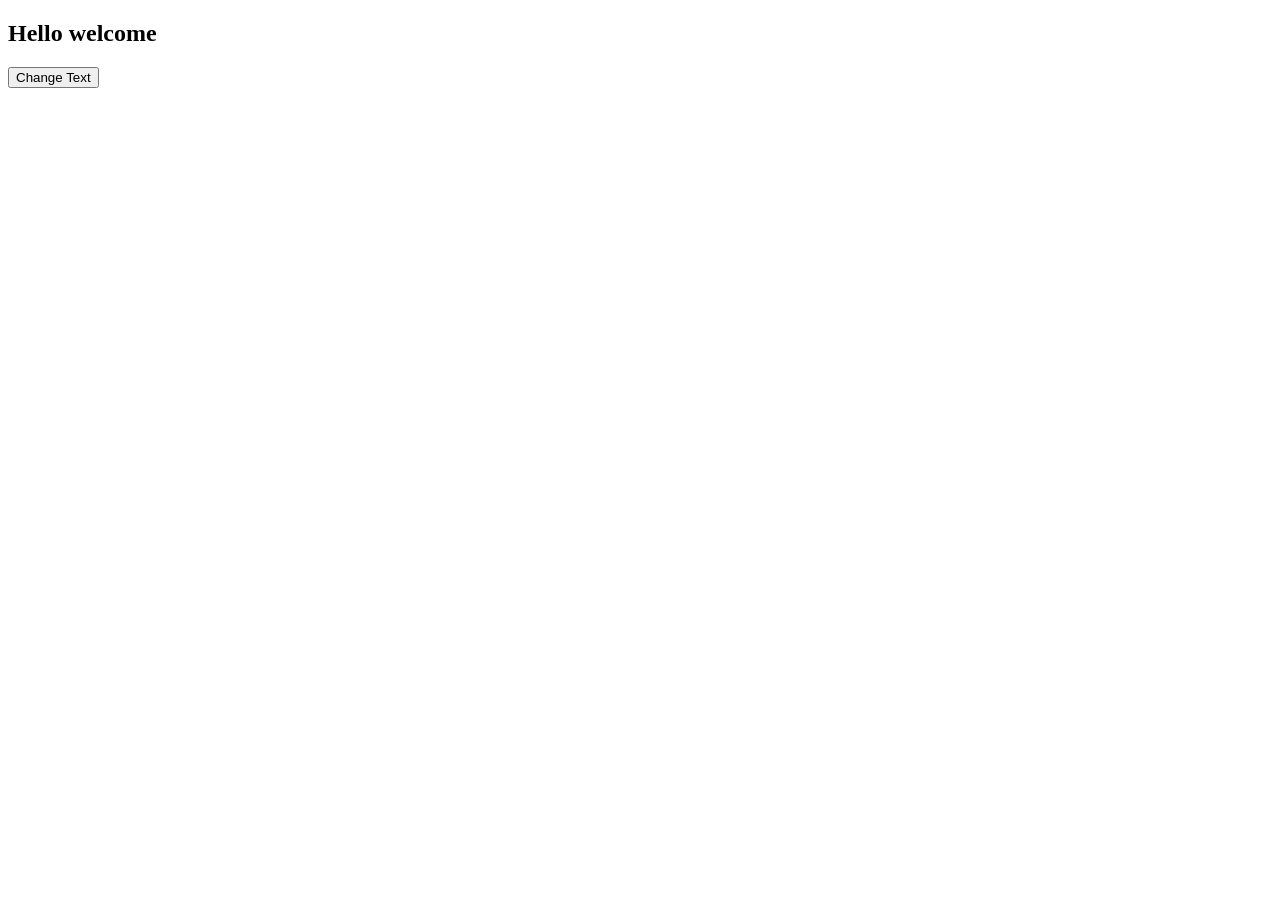
<file: home.html>
<!DOCTYPE html>
<html lang="en">
<head>
    <meta charset="UTF-8">
    <meta name="viewport" content="width=device-width, initial-scale=1.0">
    <title>Document</title>
    <script>
        function changeText(){
            var xhtp= new XMLHttpRequest();
            xhtp.onreadystatechange=function (){
                if(this.readyState == 4 && this.status == 200){
                    document.getElementById("demo").innerHTML = this.responseText;
                }
            };
            xhtp.open("GET", "home.txt" , true);
            xhtp.send();
        }
    </script>
</head>
<body>
    <div id="demo">
        <h2>Hello welcome</h2>
        <button type="button" onclick="changeText()">Change Text</button>
    </div>
</body>
</html>
</file>
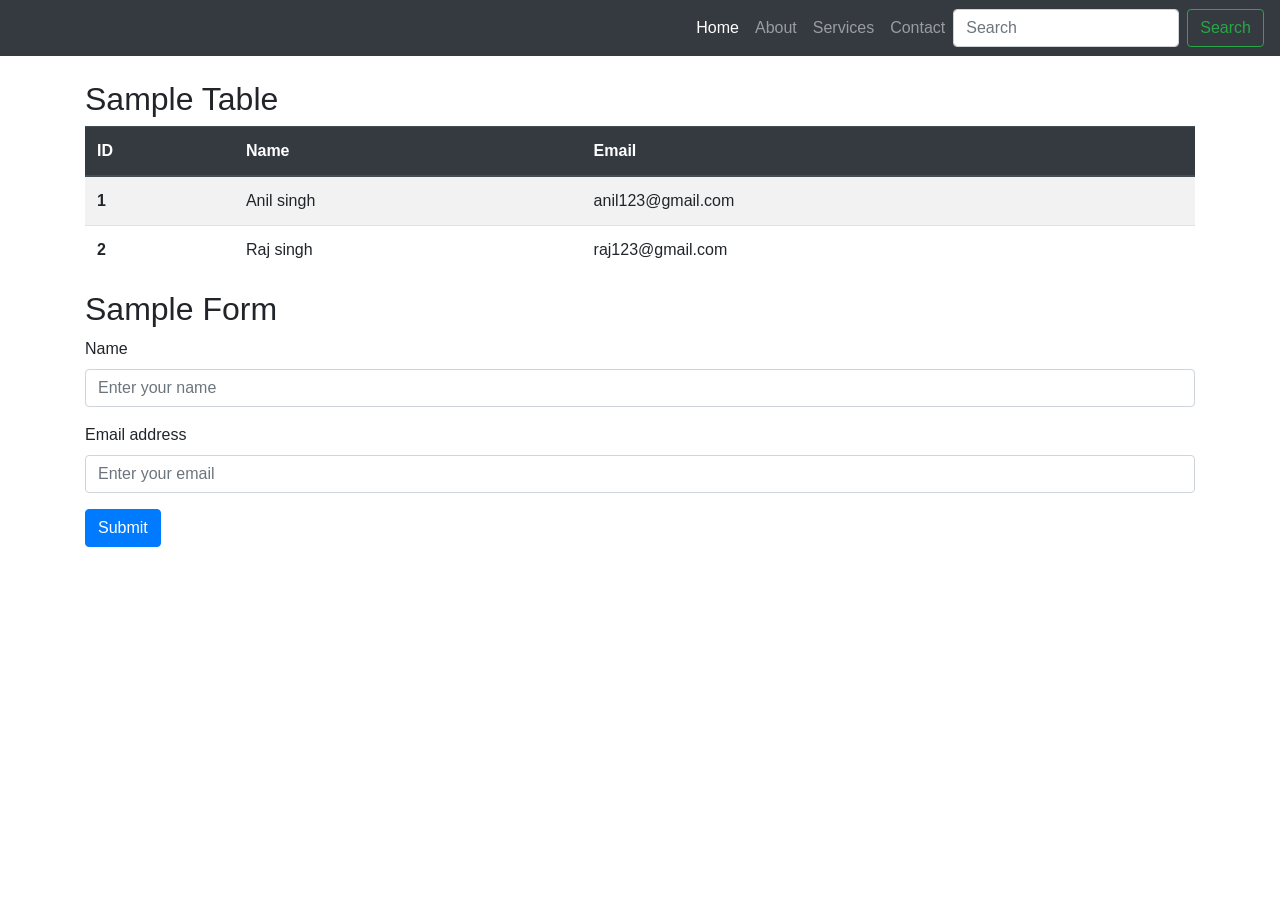
<file: assignment/bootstrapcam.html>
<!DOCTYPE html>
<html lang="en">

<head>
    <meta charset="UTF-8">
    <meta name="viewport" content="width=device-width, initial-scale=1.0">
    <title>Bootstrap Integrated Example</title>

    <link href="https://stackpath.bootstrapcdn.com/bootstrap/4.5.2/css/bootstrap.min.css" rel="stylesheet">
</head>

<body>

    <nav class="navbar navbar-expand-lg navbar-dark bg-dark">
        <button class="navbar-toggler" type="button" data-toggle="collapse" data-target="#navbarNav"
            aria-controls="navbarNav" aria-expanded="false" aria-label="Toggle navigation">
            <span class="navbar-toggler-icon"></span>
        </button>
        <div class="collapse navbar-collapse justify-content-end" id="navbarNav">
            <ul class="navbar-nav">
                <li class="nav-item active">
                    <a class="nav-link" href="#home">Home</a>
                </li>
                <li class="nav-item">
                    <a class="nav-link" href="#about">About</a>
                </li>
                <li class="nav-item">
                    <a class="nav-link" href="#services">Services</a>
                </li>
                <li class="nav-item">
                    <a class="nav-link" href="#contact">Contact</a>
                </li>
            </ul>
            <form class="form-inline my-2 my-lg-0">
                <input class="form-control mr-sm-2" type="search" placeholder="Search" aria-label="Search">
                <button class="btn btn-outline-success my-2 my-sm-0" type="submit">Search</button>
            </form>
        </div>
    </nav>

    <div class="container mt-4">
        <h2>Sample Table</h2>
        <table class="table table-striped">
            <thead class="thead-dark">
                <tr>
                    <th scope="col">ID</th>
                    <th scope="col">Name</th>
                    <th scope="col">Email</th>
                </tr>
            </thead>
            <tbody>
                <tr>
                    <th scope="row">1</th>
                    <td>Anil singh</td>
                    <td>anil123@gmail.com</td>
                </tr>
                <tr>
                    <th scope="row">2</th>
                    <td>Raj singh</td>
                    <td>raj123@gmail.com</td>
                </tr>
            </tbody>
        </table>

        <h2>Sample Form</h2>
        <form>
            <div class="form-group">
                <label for="name">Name</label>
                
                <input type="text" class="form-control" id="name" placeholder="Enter your name">
            </div>
            <div class="form-group">
                <label for="email">Email address</label>
                <input type="email" class="form-control" id="email" placeholder="Enter your email">
            </div>
            <button type="submit" class="btn btn-primary">Submit</button>
        </form>
    </div>

</body>

</html>
</file>
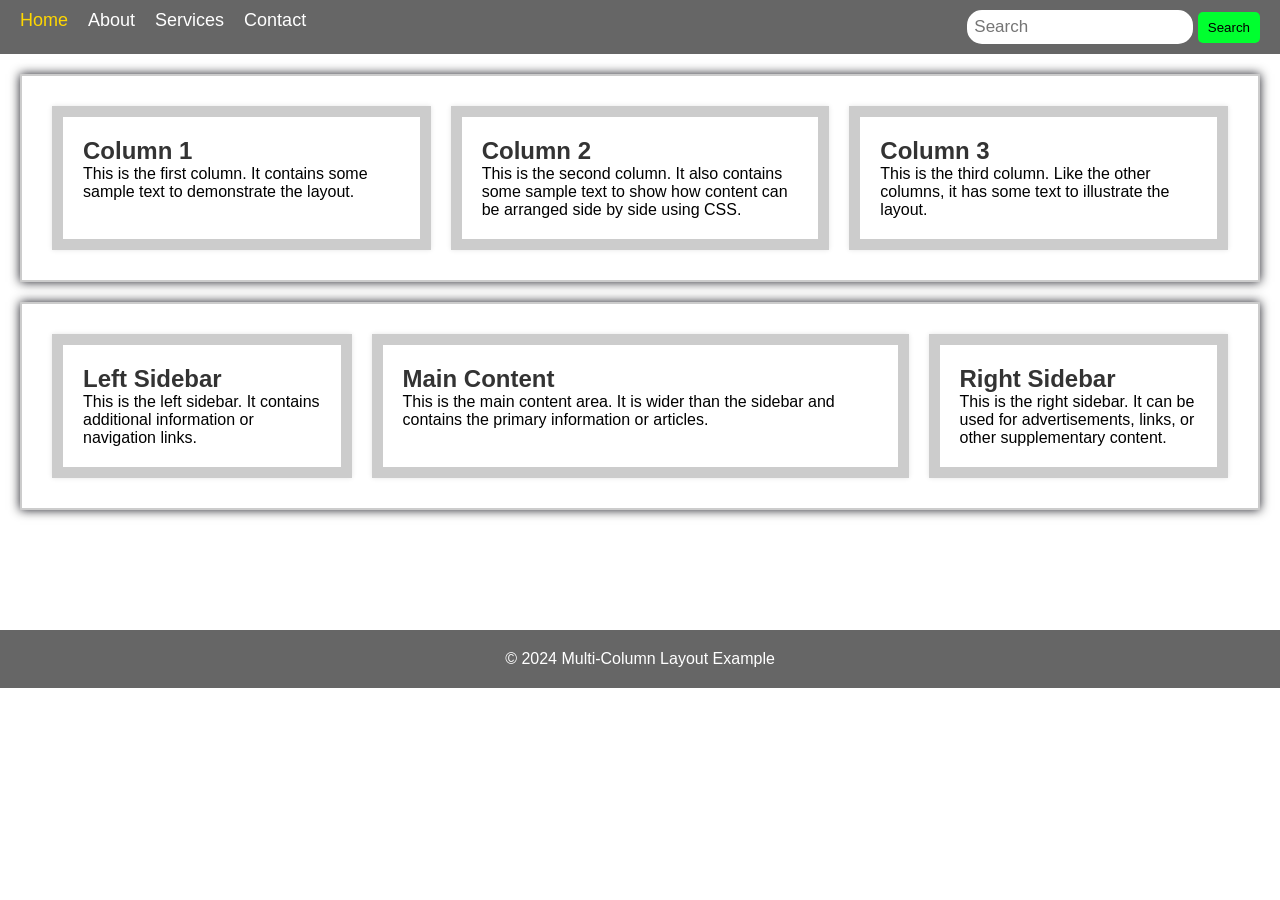
<file: assignment/boxmodel.html>
<!DOCTYPE html>
<html lang="en">

<head>
    <meta charset="UTF-8">
    <meta name="viewport" content="width=device-width, initial-scale=1.0">
    <title>Multi-Column Layout with CSS Box Model</title>
    <link rel="stylesheet" href="boxmodel.css">
    <link rel="stylesheet" href="navibar.css">

</head>

<body>

    
    <nav class="navbar">
        <ul class="nav-list">
            <li><a href="#home" class="active">Home</a></li>
            <li><a href="#about">About</a></li>
            <li><a href="#services">Services</a></li>
            <li><a href="#contact">Contact</a></li>
        </ul>
        <div class="rightNav">
            <input type="text" name="search" id="search" placeholder="Search">
            <button class="btn btn-sm">Search</button>
        </div>
    </nav>
    <main>
        <div class="container">
            <div class="column">
                <h2>Column 1</h2>
                <p>This is the first column. It contains some sample text to demonstrate the layout.</p>
            </div>
            <div class="column">
                <h2>Column 2</h2>
                <p>This is the second column. It also contains some sample text to show how content can be arranged side by side using CSS.</p>
            </div>
            <div class="column">
                <h2>Column 3</h2>
                <p>This is the third column. Like the other columns, it has some text to illustrate the layout.</p>
            </div>
        </div>

        <div class="container">
            <div class="left-sidebar">
                <h2>Left Sidebar</h2>
                <p>This is the left sidebar. It contains additional information or navigation links.</p>
            </div>
            <div class="main-content">
                <h2>Main Content</h2>
                <p>This is the main content area. It is wider than the sidebar and contains the primary information or articles.</p>
            </div>
            <div class="right-sidebar">
                <h2>Right Sidebar</h2>
                <p>This is the right sidebar. It can be used for advertisements, links, or other supplementary content.</p>
            </div>
        </div>
    </main>

    <footer>
        <p>&copy; 2024 Multi-Column Layout Example</p>
    </footer>

</body>

</html>
</file>
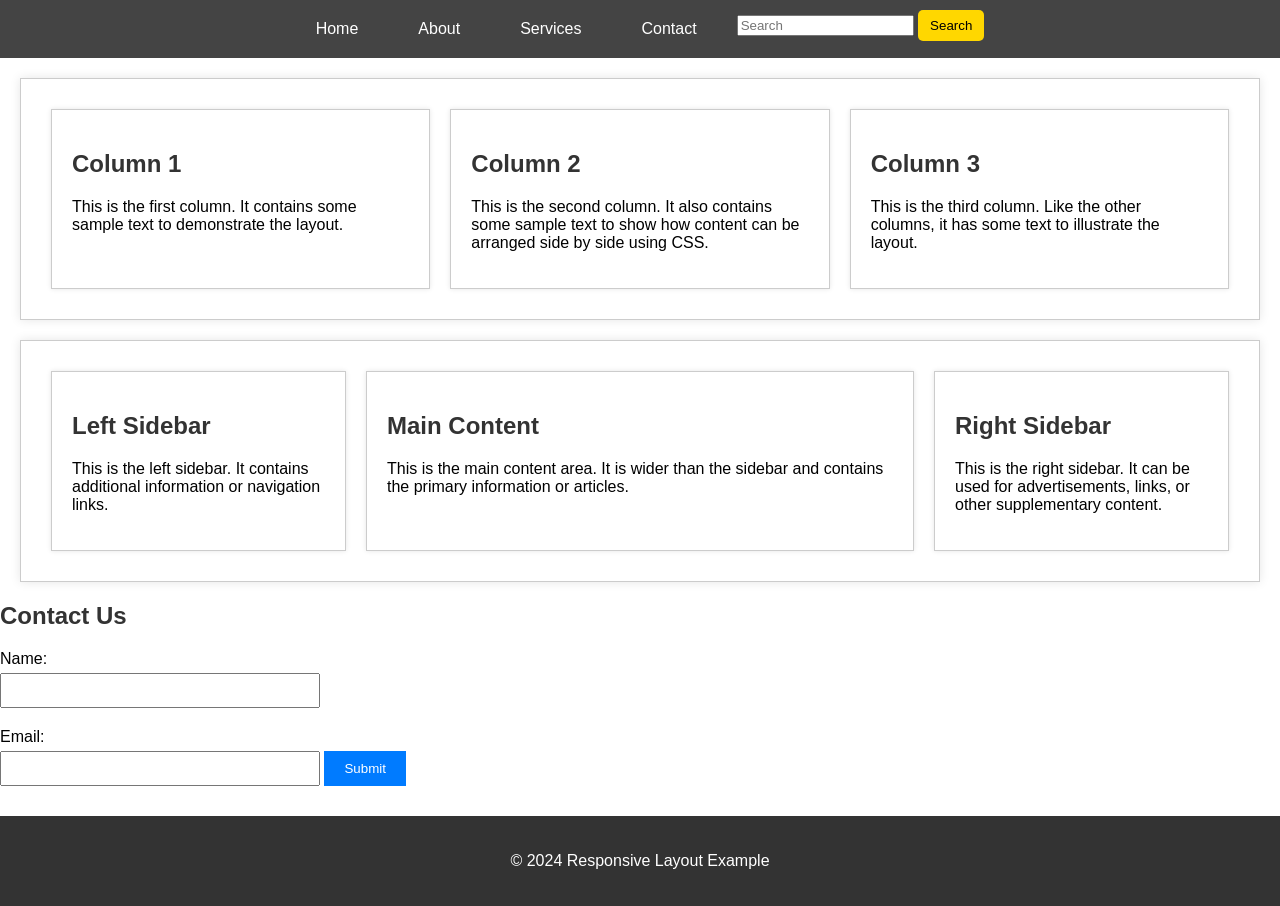
<file: assignment/enhancedpage.html>
<!DOCTYPE html>
<html lang="en">

<head>
    <meta charset="UTF-8">
    <meta name="viewport" content="width=device-width, initial-scale=1.0">
    <title>Responsive Layout with CSS Animations</title>
    <link rel="stylesheet" href="enhancedpage.css">
</head>

<body>



    <nav class="navbar">
        <ul class="nav-list">
            <li><a href="#home">Home</a></li>
            <li><a href="#about">About</a></li>
            <li><a href="#services">Services</a></li>
            <li><a href="#contact">Contact</a></li>
            <li class="rightNav">
                <input type="text" name="search" id="search" placeholder="Search">
                <button class="btn btn-sm">Search</button>
            </li>
        </ul>
    </nav>

    <main>
        <div class="container">
            <div class="column">
                <h2>Column 1</h2>
                <p>This is the first column. It contains some sample text to demonstrate the layout.</p>
            </div>
            <div class="column">
                <h2>Column 2</h2>
                <p>This is the second column. It also contains some sample text to show how content can be arranged side by side using CSS.</p>
            </div>
            <div class="column">
                <h2>Column 3</h2>
                <p>This is the third column. Like the other columns, it has some text to illustrate the layout.</p>
            </div>
        </div>

        <div class="container">
            <div class="left-sidebar">
                <h2>Left Sidebar</h2>
                <p>This is the left sidebar. It contains additional information or navigation links.</p>
            </div>
            <div class="main-content">
                <h2>Main Content</h2>
                <p>This is the main content area. It is wider than the sidebar and contains the primary information or articles.</p>
            </div>
            <div class="right-sidebar">
                <h2>Right Sidebar</h2>
                <p>This is the right sidebar. It can be used for advertisements, links, or other supplementary content.</p>
            </div>
        </div>

        <section>
            <h2>Contact Us</h2>
            <form action="#" method="post">
                <label for="name">Name:</label>
                <input type="text" id="name" name="name" required>

                <label for="email">Email:</label>
                <input type="email" id="email" name="email" required>

                <button type="submit">Submit</button>
            </form>
        </section>
    </main>

    <footer>
        <p>&copy; 2024 Responsive Layout Example</p>
    </footer>

</body>

</html>
</file>
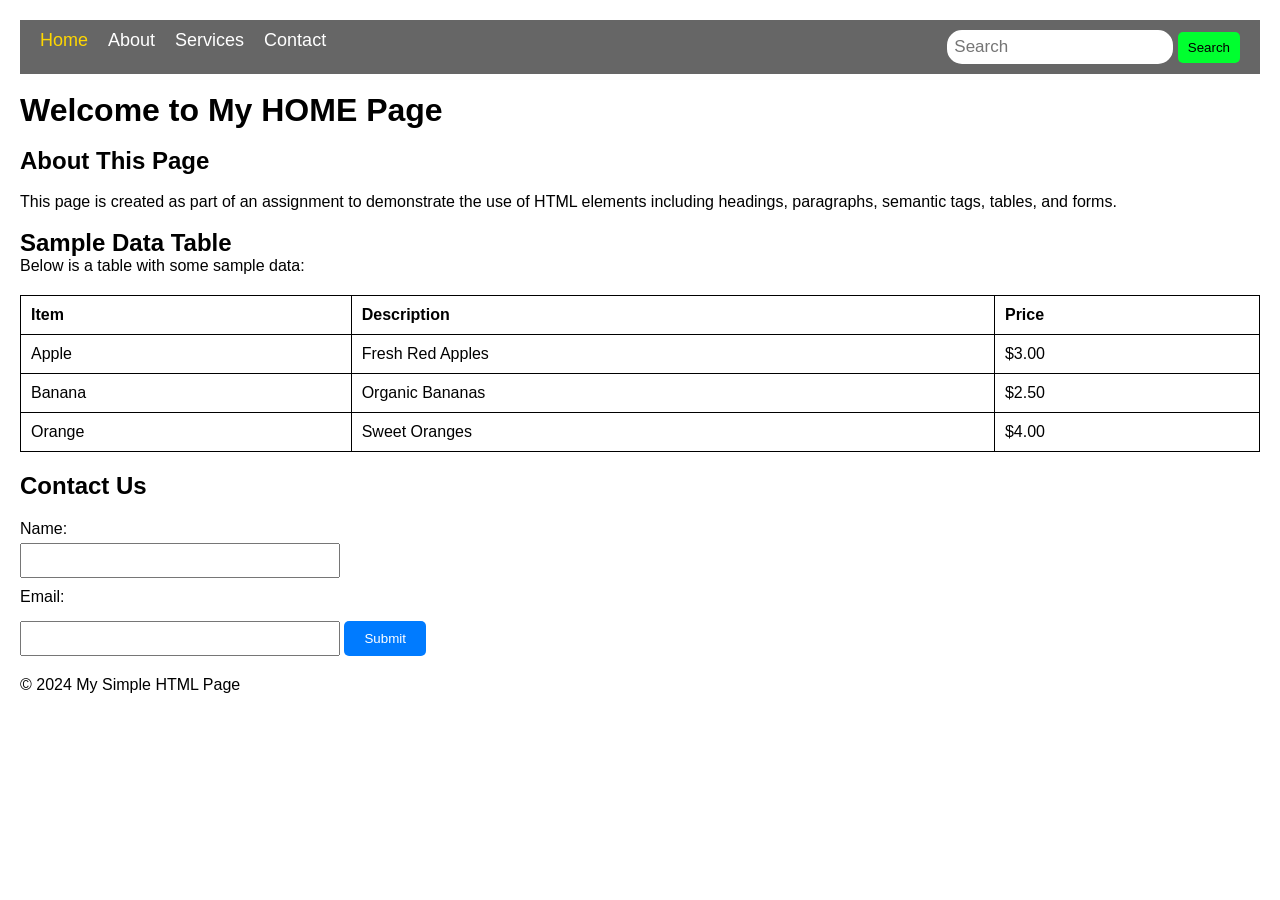
<file: assignment/semantic.html>
<!DOCTYPE html>
<html lang="en">

<head>
    <meta charset="UTF-8">
    <meta name="viewport" content="width=device-width, initial-scale=1.0">
    <title>Simple HTML Page</title>
    <link rel="stylesheet" href="semantic.css">
    <link rel="stylesheet" href="navibar.css">

</head>

<body>
    <nav class="navbar">
        <ul class="nav-list">
            <li><a href="#home" class="active">Home</a></li>
            <li><a href="#about">About</a></li>
            <li><a href="#services">Services</a></li>
            <li><a href="#contact">Contact</a></li>
        </ul>
        <div class="rightNav">
            <input type="text" name="search" id="search" placeholder="Search">
            <button class="btn btn-sm">Search</button>
        </div>
    </nav>
    <header>
        <br>
        <h1>Welcome to My HOME Page</h1>
    </header>

    <main>
        <section>
            <br>
            <h2>About This Page</h2> <br>
            <p>This page is created as part of an assignment to demonstrate the use of HTML elements including headings, paragraphs, semantic tags, tables, and forms.</p>
            <br>
        </section>

        <article>
            <h2>Sample Data Table</h2>
            <p>Below is a table with some sample data:</p>
            <table>
                <thead>
                    <tr>
                        <th>Item</th>
                        <th>Description</th>
                        <th>Price</th>
                    </tr>
                </thead>
                <tbody>
                    <tr>
                        <td>Apple</td>
                        <td>Fresh Red Apples</td>
                        <td>$3.00</td>
                    </tr>
                    <tr>
                        <td>Banana</td>
                        <td>Organic Bananas</td>
                        <td>$2.50</td>
                    </tr>
                    <tr>
                        <td>Orange</td>
                        <td>Sweet Oranges</td>
                        <td>$4.00</td>
                    </tr>
                </tbody>
            </table>
        </article>

        <section>
            <h2>Contact Us</h2>
            <form action="#" method="post">
                <label for="name">Name:</label>
                <input type="text" id="name" name="name" required>

                <label for="email">Email:</label>
                <input type="email" id="email" name="email" required>

                <button type="submit">Submit</button>
            </form>
        </section>
    </main>

    <footer>
        <p>&copy; 2024 My Simple HTML Page</p>
    </footer>

</body>

</html>
</file>
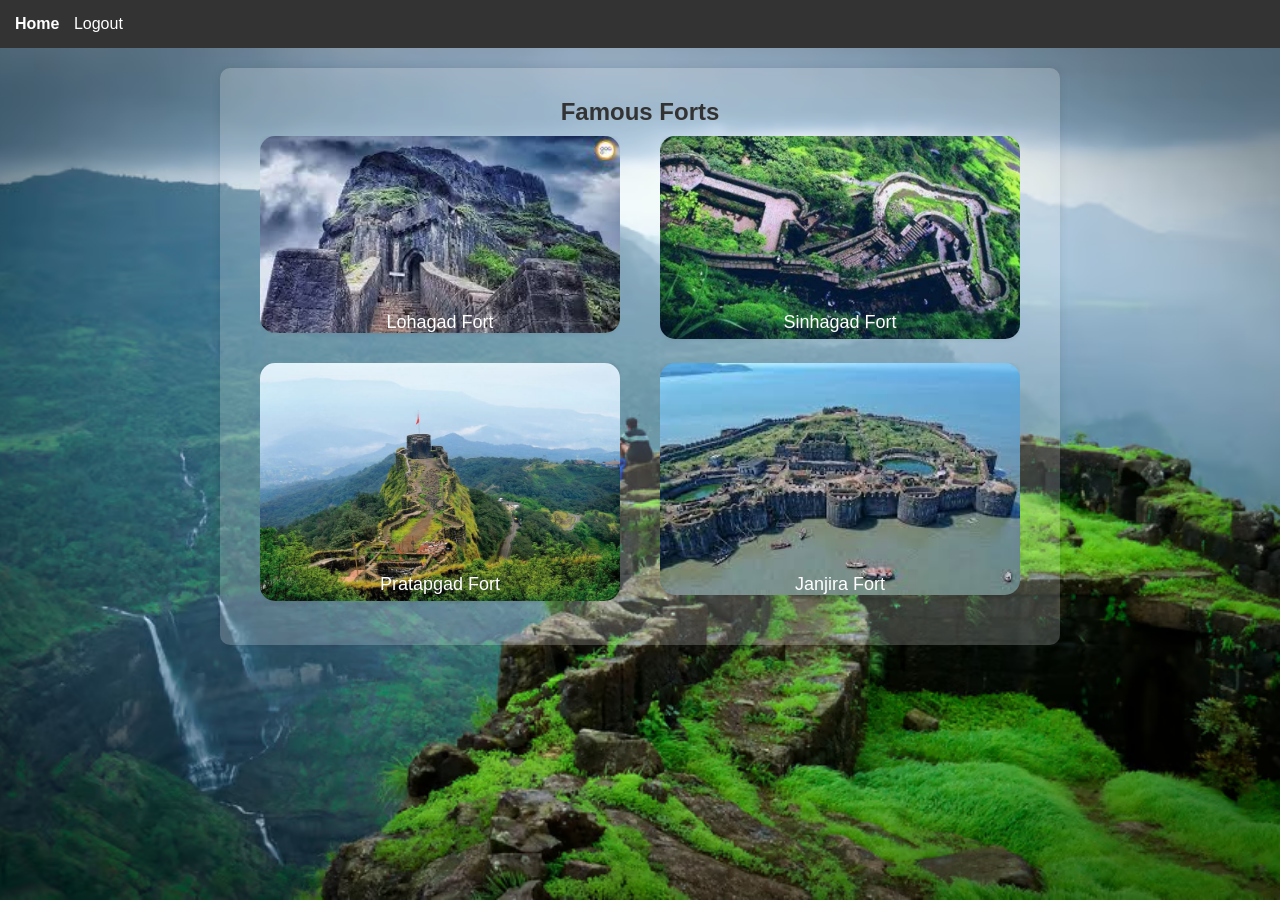
<file: fort/home.html>
<!DOCTYPE html>
<html lang="en">
<head>
    <meta charset="UTF-8">
    <meta name="viewport" content="width=device-width, initial-scale=1.0">
    <title>Home Page</title>
    <link rel="stylesheet" href="home.css"> 
</head>
<body class="home-page">
    <div class="toolbar">
        <a href="home.html" class="active">Home</a> 
        <a href="logout.html">Logout</a> 
    </div>
    <div class="content">
        <h2>Famous Forts</h2>
        <div class="fort-row">
            <div class="fort">
                <a href="lohgad.html">
                    <img src="lohgad.jpeg" alt="Lohagad Fort">
                    <p class="fort-name">Lohagad Fort</p>
                </a>
            </div>
            <div class="fort">
                <a href="sinhagad.html">
                    <img src="Sinhagad-Fort-1.webp" alt="Sinhagad Fort">
                    <p class="fort-name">Sinhagad Fort</p>
                </a>
            </div>
        </div>
        <div class="fort-row">
            <div class="fort">
                <a href="pratapgad.html">
                    <img src="pratap.jpg" alt="Pratapgad Fort">
                    <p class="fort-name">Pratapgad Fort</p>
                </a>
            </div>
            <div class="fort">
                    <a href="janjira.html">
                        <img src="jj.jpeg" alt="Janjira Fort" >
                        <p class="fort-name">Janjira Fort</p>
                    </a>
                </div>
            </div>
        </div>
    </div>
    <script src="script.js"></script>
</body>
</html>
</file>
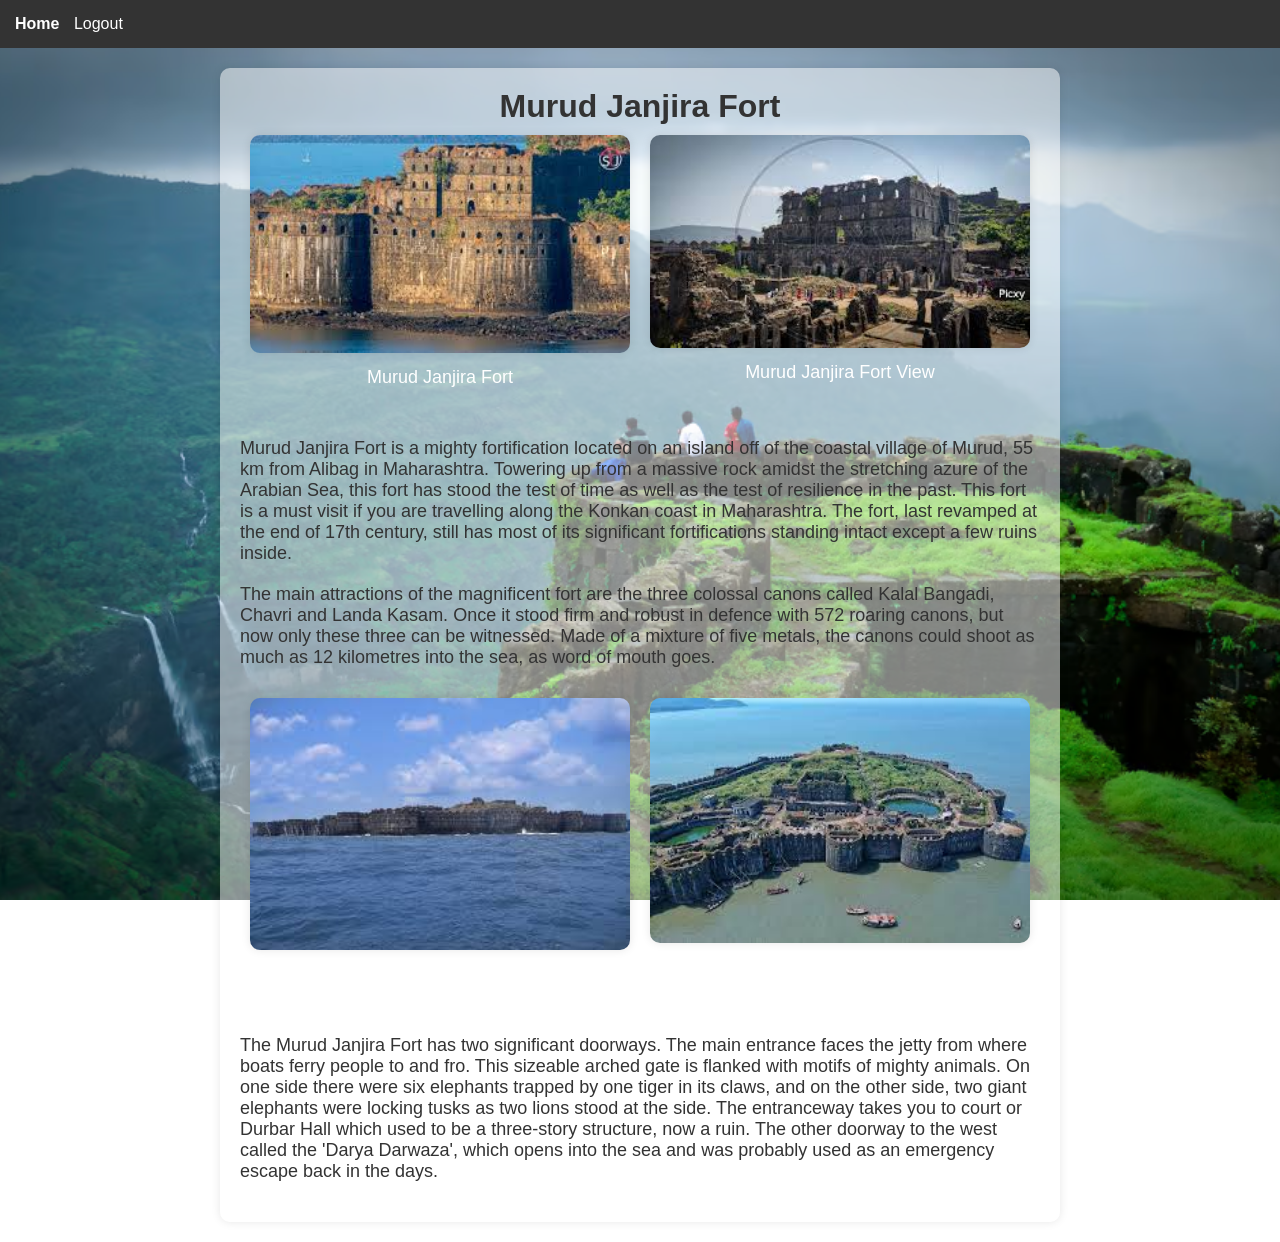
<file: fort/janjira.html>
<!DOCTYPE html>
<html lang="en">
<head>
    <meta charset="UTF-8">
    <meta name="viewport" content="width=device-width, initial-scale=1.0">
    <title>Murud Janjira Fort</title>
    <link rel="stylesheet" href="sinhgad.css">
</head>
<body class="janjira-page">
    <div class="toolbar">
        <a href="home.html" class="active">Home</a> 
        <a href="logout.html">Logout</a> 
    </div>
    <div class="content">
        <h1>Murud Janjira Fort</h1>
        <div class="fort-row">
            <div class="fort">
                <img src="jj3.jpeg" alt="Murud Janjira Fort">
                <p>Murud Janjira Fort</p>
            </div>
            <div class="fort">
                <img src="jj2.jpeg" alt="Murud Janjira Fort View">
                <p>Murud Janjira Fort View</p>
            </div>
        </div>
        <p>Murud Janjira Fort is a mighty fortification located on an island off of the coastal village of Murud, 55 km from Alibag in Maharashtra. Towering up from a massive rock amidst the stretching azure of the Arabian Sea, this fort has stood the test of time as well as the test of resilience in the past. This fort is a must visit if you are travelling along the Konkan coast in Maharashtra. The fort, last revamped at the end of 17th century, still has most of its significant fortifications standing intact except a few ruins inside.</p>
        <p>The main attractions of the magnificent fort are the three colossal canons called Kalal Bangadi, Chavri and Landa Kasam. Once it stood firm and robust in defence with 572 roaring canons, but now only these three can be witnessed. Made of a mixture of five metals, the canons could shoot as much as 12 kilometres into the sea, as word of mouth goes.</p>
        <div class="fort-row">
            <div class="fort">
                <img src="jj1.jpeg" alt="Murud Janjira Fort Entrance">
                <p>Murud Janjira Fort Entrance</p>
            </div>
            <div class="fort">
                <img src="jj.jpeg" alt="Murud Janjira Fort Landscape">
                <p>Murud Janjira Fort Landscape</p>
            </div>
        </div>
        <p>The Murud Janjira Fort has two significant doorways. The main entrance faces the jetty from where boats ferry people to and fro. This sizeable arched gate is flanked with motifs of mighty animals. On one side there were six elephants trapped by one tiger in its claws, and on the other side, two giant elephants were locking tusks as two lions stood at the side. The entranceway takes you to court or Durbar Hall which used to be a three-story structure, now a ruin. The other doorway to the west called the 'Darya Darwaza', which opens into the sea and was probably used as an emergency escape back in the days.</p>
    </div>
</body>
</html>
</file>
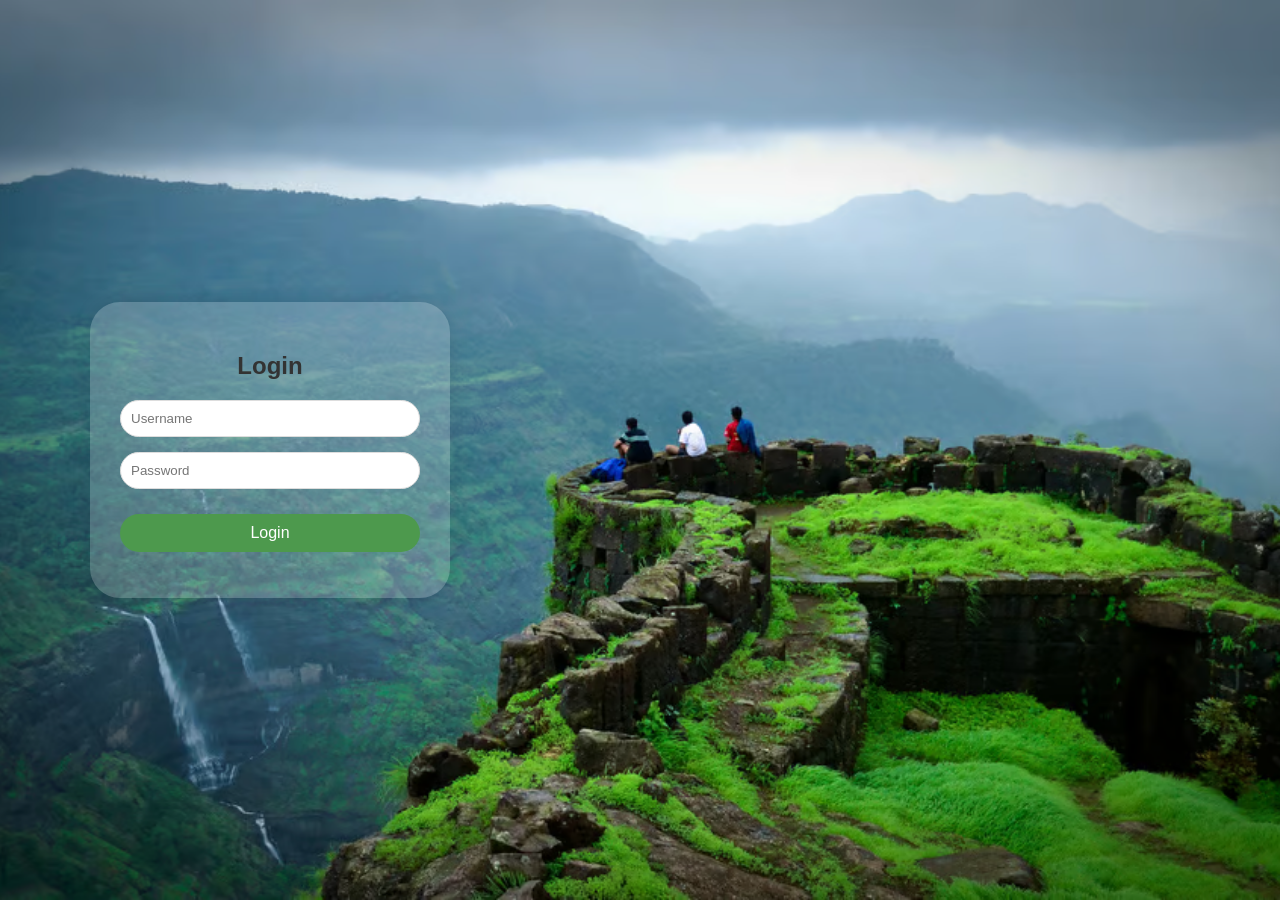
<file: fort/login.html>
<!DOCTYPE html>
<html lang="en">
<head>
    <meta charset="UTF-8">
    <meta name="viewport" content="width=device-width, initial-scale=1.0">
    <title>Fortresses of Maharashtra</title>
    <link rel="stylesheet" href="styles.css">
</head>
<body class="login1">
    <div class="login-container">
        <h2>Login</h2>
        <form id="loginForm">
            <div class="input-group">
                <input type="text" id="username" name="username"  placeholder="Username" >
            </div>
            <div class="input-group">
                <input type="password" id="password" name="password"  placeholder="Password">
            </div>
            <button type="submit">Login</button>
            <p id="errorMessage" class="error-message"></p>
        </form>
    </div>
    <script src="script.js"></script>
</body>
</html>
</file>
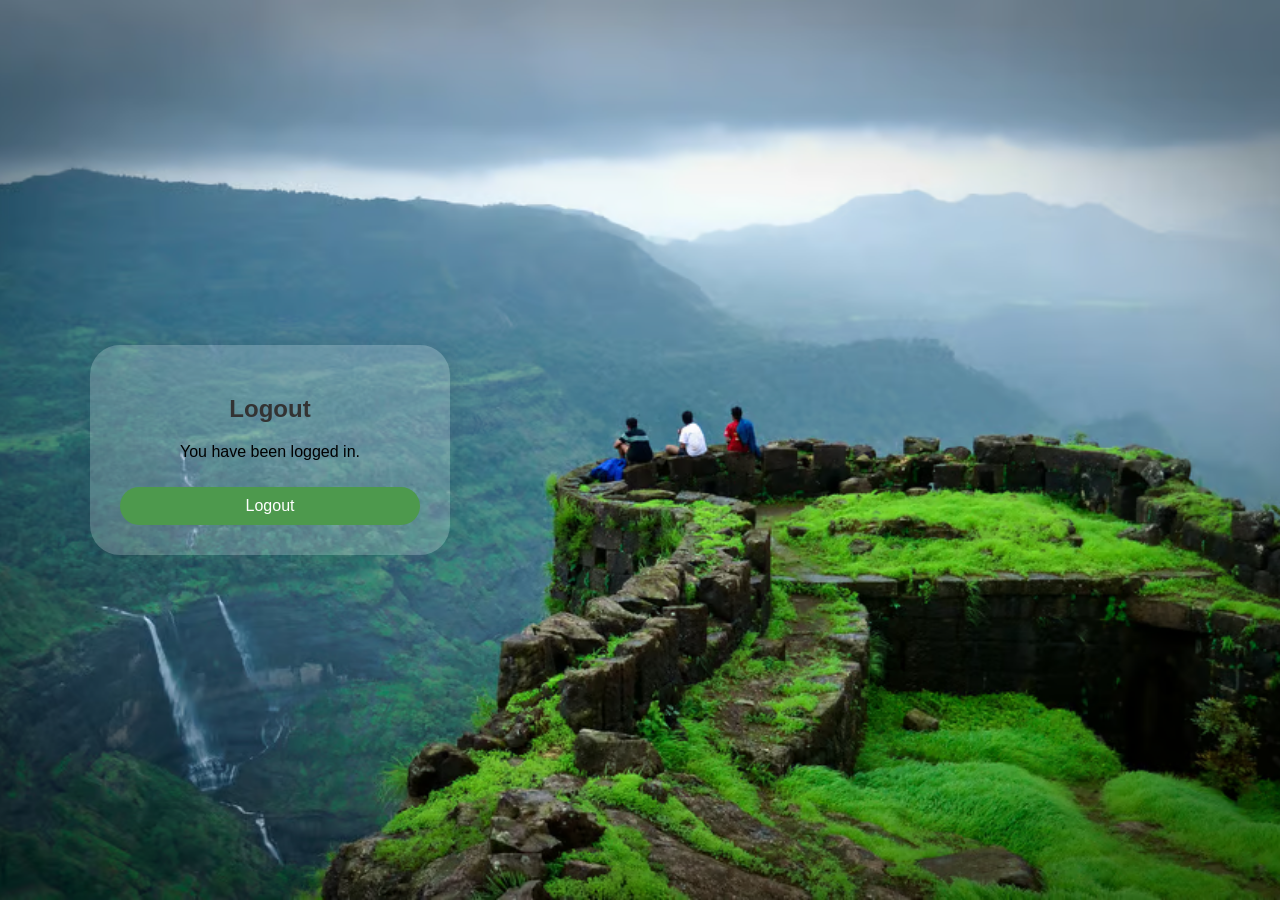
<file: fort/logout.html>
<!DOCTYPE html>
<html lang="en">
<head>
    <meta charset="UTF-8">
    <meta name="viewport" content="width=device-width, initial-scale=1.0">
    <title>Logout Page</title>
    <link rel="stylesheet" href="styles.css">
</head>
<body class="logout1">
    <div class="login-container">
        <h2>Logout</h2>
        <p>You have been logged in.</p>
        <button onclick="handleLogout()">Logout</button>
    </div>
    <script src="script.js"></script>
</body>
</html>
</file>
<file: assignment/boxmodel.css>
body {
    font-family: Arial, sans-serif;
    margin: 0;
    padding: 0;
    box-sizing: border-box;
}

header, footer {
    text-align: center;
    background-color:rgba(0, 0, 0, 0.6);
    color: white;
    padding: 20px 0;
}

h1, h2 {
    color: #333;
}

.container {
    display: flex;
    flex-wrap: wrap;
    margin: 20px;
    padding: 20px;
    border: 2.5px solid #ccc;
    box-shadow: 0 0 10px rgba(0, 0, 10, 0.9);
}

.column {
    flex: 1;
    min-width: 200px;
    padding: 20px;
    margin: 10px;
    border: 11px solid #ccc;
    box-shadow: 0 0 5px rgba(0, 0, 0, 0.1);
}

.left-sidebar, .right-sidebar {
    flex: 1;
    min-width: 150px;
    padding: 20px;
    margin: 10px;
    border: 11px solid #ccc;
    box-shadow: 0 0 5px rgba(0, 0, 0, 0.1);
}

.main-content {
    flex: 2;
    min-width: 300px;
    padding: 20px;
    margin: 10px;
    border: 11px solid #ccc;
    box-shadow: 0 0 5px rgba(0, 0, 0, 0.1);
}

footer {
    margin-top: 120px;
}
</file>
<file: assignment/navibar.css>
* {
    margin: 0;
    padding: 0;
}
body {
    font-family: 'Arial', sans-serif;
}
.navbar {
    display:flex;
    position:sticky;
    top: 0;
    background: rgba(0, 0, 0, 0.6);
    color: rgb(254, 252, 252);
    padding: 10px 20px;
}
.nav-list {
    display: flex;
    list-style: none;
}
.nav-list li {
    margin-right: 20px;
}
.nav-list li:last-child {
    margin-right: 0;
}
.nav-list li a {
    text-decoration: none;
    color: white;
    font-size: 18px;
    transition: color 0.3s ease-in-out;
}
.nav-list li a:hover,
.nav-list li a.active {
    color: #ffd700;
}
.rightNav {
    margin-left:auto;
}
#search {
    padding: 5px;
    font-size: 17px;
    border: 2px solid #fff;
    border-radius: 15px;
}
.btn {
    background-color: #00ff2f;
    color:black;
    border: none;
    padding: 8px 10px;
    border-radius: 5px;
    cursor: pointer;
    transition: background-color 0.3s ease-in-out;
}
.btn:hover {
    background-color: #000;
    color: #00ff4c;
}
</file>
<file: assignment/enhancedpage.css>
body {
    font-family: Arial, sans-serif;
    margin: 0;
    padding: 0;
    box-sizing: border-box;
}

header, footer {
    text-align: center;
    background-color: #333;
    color: white;
    padding: 20px 0;
}

h1, h2 {
    color: #333;
}

.navbar {
    background-color: #444;
    padding: 10px;
}

.nav-list {
    display: flex;
    list-style-type: none;
    justify-content: center;
    margin: 0;
    padding: 0;
}

.nav-list li {
    margin: 0 10px;
    animation: fadeIn 2s;
}

.nav-list li a {
    color: white;
    text-decoration: none;
    padding: 10px 20px;
    display: block;
    transition: background-color 0.3s ease;
}

.nav-list li a:hover {
    background-color: #555;
}

@keyframes fadeIn {
    from {
        opacity: 0;
        transform: translateY(-10px);
    }
    to {
        opacity: 1;
        transform: translateY(0);
    }
}

.container {
    display: flex;
    flex-wrap: wrap;
    margin: 20px;
    padding: 20px;
    border: 1px solid #ccc;
    box-shadow: 0 0 10px rgba(0, 0, 0, 0.1);
}

.column {
    flex: 1;
    min-width: 200px;
    padding: 20px;
    margin: 10px;
    border: 1px solid #ccc;
    box-shadow: 0 0 5px rgba(0, 0, 0, 0.1);
}

.left-sidebar, .right-sidebar {
    flex: 1;
    min-width: 150px;
    padding: 20px;
    margin: 10px;
    border: 1px solid #ccc;
    box-shadow: 0 0 5px rgba(0, 0, 0, 0.1);
}

.main-content {
    flex: 2;
    min-width: 300px;
    padding: 20px;
    margin: 10px;
    border: 1px solid #ccc;
    box-shadow: 0 0 5px rgba(0, 0, 0, 0.1);
}

form {
    margin: 20px 0;
    animation: fadeIn 2s;
}

form label {
    display: block;
    margin: 10px 0 5px;
}

form input {
    padding: 8px;
    width: 100%;
    max-width: 300px;
    margin-bottom: 10px;
}

form button {
    padding: 10px 20px;
    background-color: #007BFF;
    color: white;
    border: none;
    cursor: pointer;
    transition: background-color 0.3s ease;
}

form button:hover {
    background-color: #0056b3;
}

footer {
    margin-top: 20px;
}

@media (max-width: 768px) {
    .container {
        flex-direction: column;
    }

    .navbar {
        flex-direction: column;
    }

    .nav-list {
        flex-direction: column;
    }

    .nav-list li {
        margin: 5px 0;
    }
}
.btn {
    background-color: #ffd700;
    color: #000;
    border: none;
    padding: 8px 12px;
    border-radius: 5px;
    cursor: pointer;
    transition: background-color 0.3s ease-in-out;
}

.btn:hover {
    background-color: #000;
    color: #ffd700;
}
</file>
<file: fort/home.css>
* {
    margin: 0;
    padding: 0;
}

body {
    font-family: Arial, sans-serif;
    background: url('img1.jpg') no-repeat center center fixed;
    background-size: cover;
    margin: 0;
}

.toolbar {
    background-color: #333; 
    padding: 15px;
}

.toolbar a {
    color: white; 
    font-weight: 10px;
    text-decoration: none;
    margin-right: 10px;
}

.toolbar a.active {
    font-weight: bold;
}

.content {
    max-width: 800px; 
    margin: 20px auto;
    padding: 20px;
    background-color: rgba(255, 255, 255, 0.2); 
    border-radius: 10px; 
    box-shadow: 0 0 10px rgba(0, 0, 0, 0.1); }

h1, h2 {
    padding: 10px;
    text-align: center; 
    color: #333;
}

.fort-row {
    display: flex; 
    justify-content: center;
    margin-bottom: 20px;
}

.fort {
    text-align: center;
    flex: 1; 
    margin: 0 20px; 
    position: relative; 
    overflow: hidden; 
}

.fort img {
    width: 100%; 
    height: auto; 
    border-radius: 15px; 
    box-shadow: 0 0 5px rgba(0, 0, 0, 0.1); 
    transition: transform 0.3s ease;
}

.fort:hover img {
    transform: scale(1.1); 
}

.fort p {
    margin-top: 10px;
    font-size: 18px;
    color: white; 
    font-weight: 10px;
    position: absolute; 
    bottom: 10px;
    left: 0; 
    right: 0;
    text-align: center; 
}

.fort-name{
    color: aliceblue;
}
.jj{
    margin-bottom: px;
}
</file>
<file: fort/sinhgad.css>
/* Reset default margin and padding */
* {
    margin: 0;
    padding: 0;
}

body {
    font-family: Arial, sans-serif;
    background: url('img1.jpg') no-repeat center center fixed;
    background-size: cover;
    margin: 0;
}

.toolbar {
    background-color: #333; 
    padding: 15px;
}

.toolbar a {
    color: white; /* White text color for toolbar links */
    text-decoration: none; /* Remove underline from links */
    margin-right: 10px;
}

.toolbar a.active {
    font-weight: bold; /* Bold font for active link */
}

.content {
    max-width: 800px; /* Limit content width */
    margin: 20px auto; /* Center content */
    padding: 20px;
    background-color: rgba(255, 255, 255, 0.5); /* White background with transparency */
    border-radius: 10px; /* Rounded corners for content */
    box-shadow: 0 0 10px rgba(0, 0, 0, 0.1); /* Shadow effect */
}

h1 {
    text-align: center; /* Center heading */
    color: #333; /* Dark text color */
}

p {
    color: #333; /* Dark text color */
    font-size: 18px; /* Font size for paragraph */
    margin-bottom: 20px; /* Space below paragraph */
}

.fort-row {
    display: flex; /* Use flexbox for row layout */
    justify-content: space-around; /* Space between images */
    margin-bottom: 20px; /* Space between rows */
}

.fort {
    text-align: center; /* Center fort content */
    flex: 1; /* Equal width for flex items */
    margin: 10px; /* Space around each fort */
}

.fort img {
    width: 100%; /* Full width for images */
    height: auto; /* Maintain aspect ratio */
    border-radius: 10px; /* Rounded corners for images */
    box-shadow: 0 0 10px rgba(0, 0, 0, 0.1); /* Light shadow effect */
    transition: transform 0.3s ease; /* Smooth transition for transform */
}

.fort img:hover {
    transform: scale(1.05); /* Scale image on hover */
}

.fort p {
    margin-top: 10px; /* Space between image and text */
    font-size: 18px; /* Font size for fort names */
    color: white; /* White text color for fort names */
}
</file>
<file: fort/styles.css>
body {
    font-family: Arial, sans-serif;
    background: url('img1.jpg') no-repeat center center fixed;
    background-size: cover;
    height: 100vh;
    margin: 0;
    display: flex;
    justify-content: flex-start;
    align-items:center;
}

.login-container {
    background-color: rgba(255, 255, 255, 0.2);
    padding: 30px;
    border-radius: 30px;
    box-shadow: 0 0 20px rgba(0, 0, 0, 0.1);
    width: 300px; 
    text-align: center;
    margin-left: 90px;
}
.login-container button {
    background-color: rgb(77, 153, 77);
   
}

.login-container h2 {
    margin-bottom: 20px;
    color: #333;
}

.input-group {
    margin-bottom: 15px;
    text-align: left;
    border-radius: 20px;
}

.input-group label {
    display: block;
    margin-bottom: 5px;
    color: #555;
}

.input-group input {
    width: 100%; 
    padding: 10px;
    border: 1px solid #ddd;
    border-radius: 20px;
    box-sizing: border-box;
}

button {
    width: 100%; 
    padding: 10px;
    background-color: #007bff;
    border: none;
    border-radius: 20px;
    color: white;
    font-size: 16px;
    cursor: pointer;
    margin-top: 10px;
}

button:hover {
    background-color: #0056b3;
}

.error-message {
    color: red;
    margin-top: 10px;
}

.logout-container {
    background-color: rgba(255, 255, 255, 0.8); 
    padding: 20px;
    border-radius: 10px;
    box-shadow: 0 0 20px rgba(0, 0, 0, 0.1);
    width: 300px;
    text-align: center;
    margin-top: 20px; 
    margin-left: 500px; 
    margin-right: auto; 
}

.home-page {
    font-family: Arial, sans-serif;
    background: url('img1.jpg') no-repeat center center fixed;
    background-size: cover;
    height: 100vh;
    margin: 0;
    display: flex;
    flex-direction: column;
    justify-content: flex-start;
    align-items: center;
}

/* Toolbar style */
.toolbar {
    background-color: #333;
    width: 100%;
    padding: 10px 0;
    display: flex;
    justify-content: center;
}

.toolbar a {
    color: white;
    text-decoration: none;
    padding: 10px 20px;
    margin: 0 10px;
    border-radius: 5px;
}

.toolbar a.active {
    background-color: #007bff; 
}

.toolbar a:hover {
    background-color: #555; 
}
</file>
